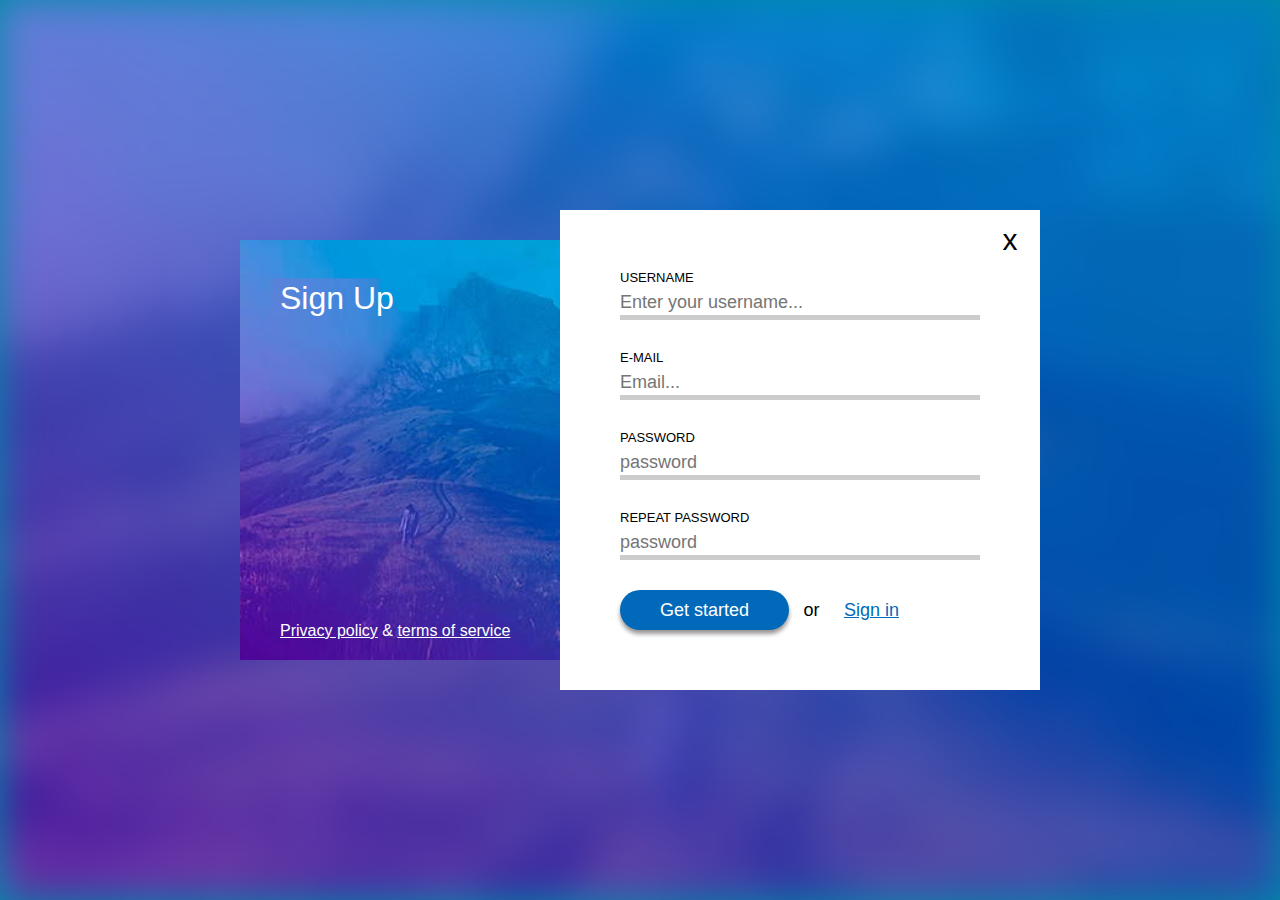
<file: index.html>
<!DOCTYPE html>
<html lang="en">
<head>
    <meta charset="UTF-8">
    <meta name="viewport" content="width=device-width, initial-scale=1.0">
    <title>Sign up</title>
    <!--recet-->
    <link rel="stylesheet" href="./css/reset.css">
    <!--components-->
    <link rel="stylesheet" href="./css/button.css">
    <link rel="stylesheet" href="./css/form.css">
    <!--custom-->
    <link rel="stylesheet" href="./css/custom.css">  
</head>

<body>
    <div class="background"></div>
    <main class="container">
        <div class="left-column">
            <h1 class="page-title">Sign Up</h1>
            <footer class="bottom-links">
                <a class="link" href="#">Privacy policy</a>
                <span class="text">&amp;</span>
                <a class="link" href="#">terms of service</a>
            </footer>
        </div>
        <div class="right-column">
            <div class="close">x</div>
            <form class="form">
                <div class="form-row" >
                    <label class="label" for="username">Username</label>
                    <input class="input" id="username" type="text" placeholder="Enter your username...">
                </div>
                <div class="form-row">
                    <label class="label"  for="email">E-mail</label>
                    <input class="input" id="email" type="email" placeholder="Email..." >
                </div>
                <div class="form-row">
                    <label class="label"  for="pass">Password</label>
                    <input class="input" id="pass" type="password" placeholder="password">
                </div>
                <div class="form-row">
                    <label class="label"  for="repass">Repeat password</label>
                    <input class="input" id="repass" type="password" placeholder="password">
                </div>
                <div class="form-row">
                    <div class="btn">Get started</div>
                    <span class="text">or</span>
                    <a class="link" href="#">Sign in</a>
                </div>
            </form>
        </div>
    </main>
</body>
</html>
</file>
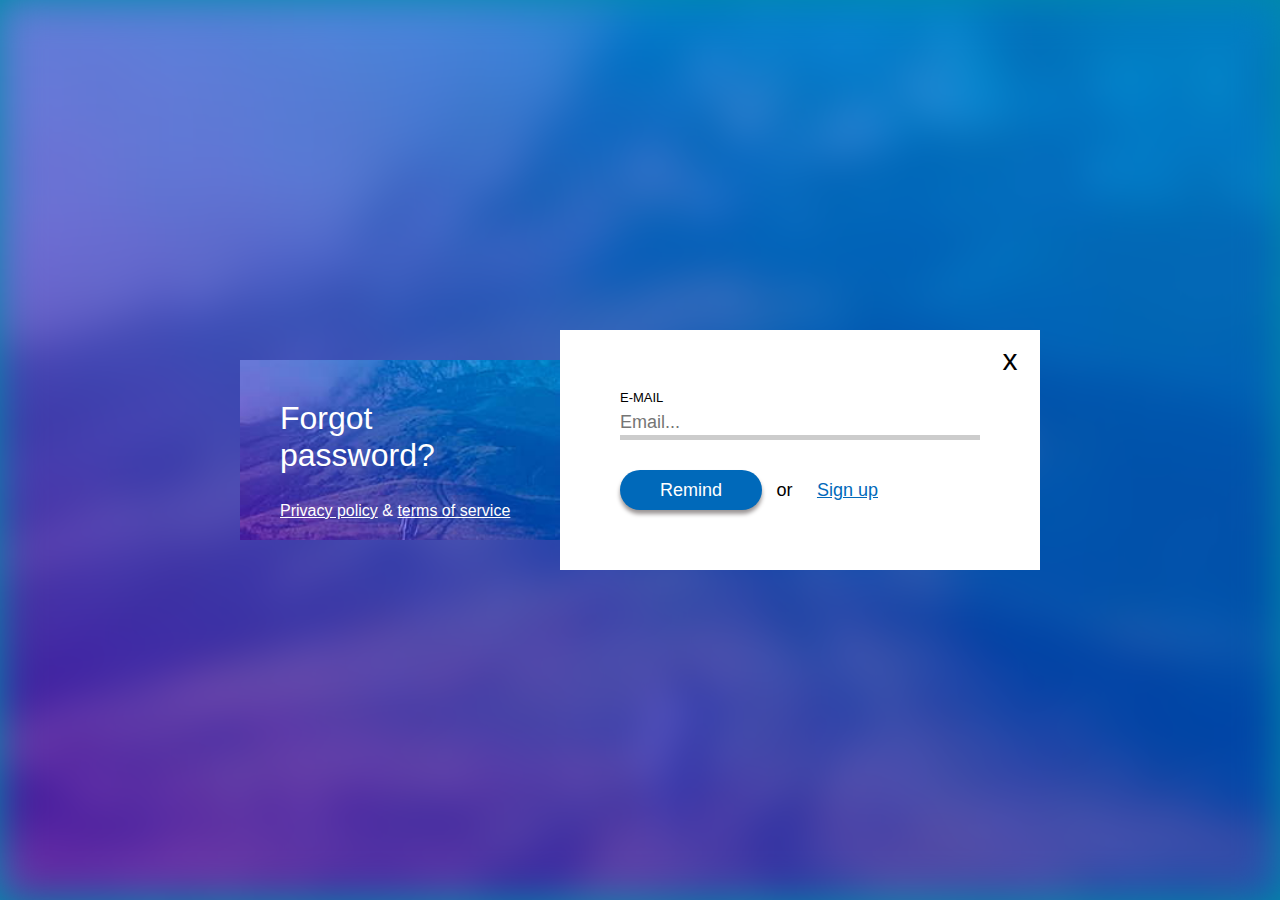
<file: forgot-password/index.html>
<!DOCTYPE html>
<html lang="en">
<head>
    <meta charset="UTF-8">
    <meta name="viewport" content="width=device-width, initial-scale=1.0">
    <title>Sign up</title>
    <!--recet-->
    <link rel="stylesheet" href="../css/reset.css">
    <!--components-->
    <link rel="stylesheet" href="../css/button.css">
    <link rel="stylesheet" href="../css/form.css">
    <!--custom-->
    <link rel="stylesheet" href="../css/custom.css">  
</head>

<body>
    <div class="background"></div>
    <main class="container">
        <div class="left-column">
            <h1 class="page-title">Forgot password?</h1>
            <footer class="bottom-links">
                <a class="link" href="#">Privacy policy</a>
                <span class="text">&amp;</span>
                <a class="link" href="#">terms of service</a>
            </footer>
        </div>
        <div class="right-column">
            <div class="close">x</div>
            <form class="form">
                <div class="form-row">
                    <label class="label"  for="email">E-mail</label>
                    <input class="input" id="email" type="email" placeholder="Email..." >
                </div>
                <div class="form-row">
                    <div class="btn">Remind</div>
                    <span class="text">or</span>
                    <a class="link" href="../">Sign up</a>
                </div>
            </form>
        </div>
    </main>
</body>
</html>
</file>
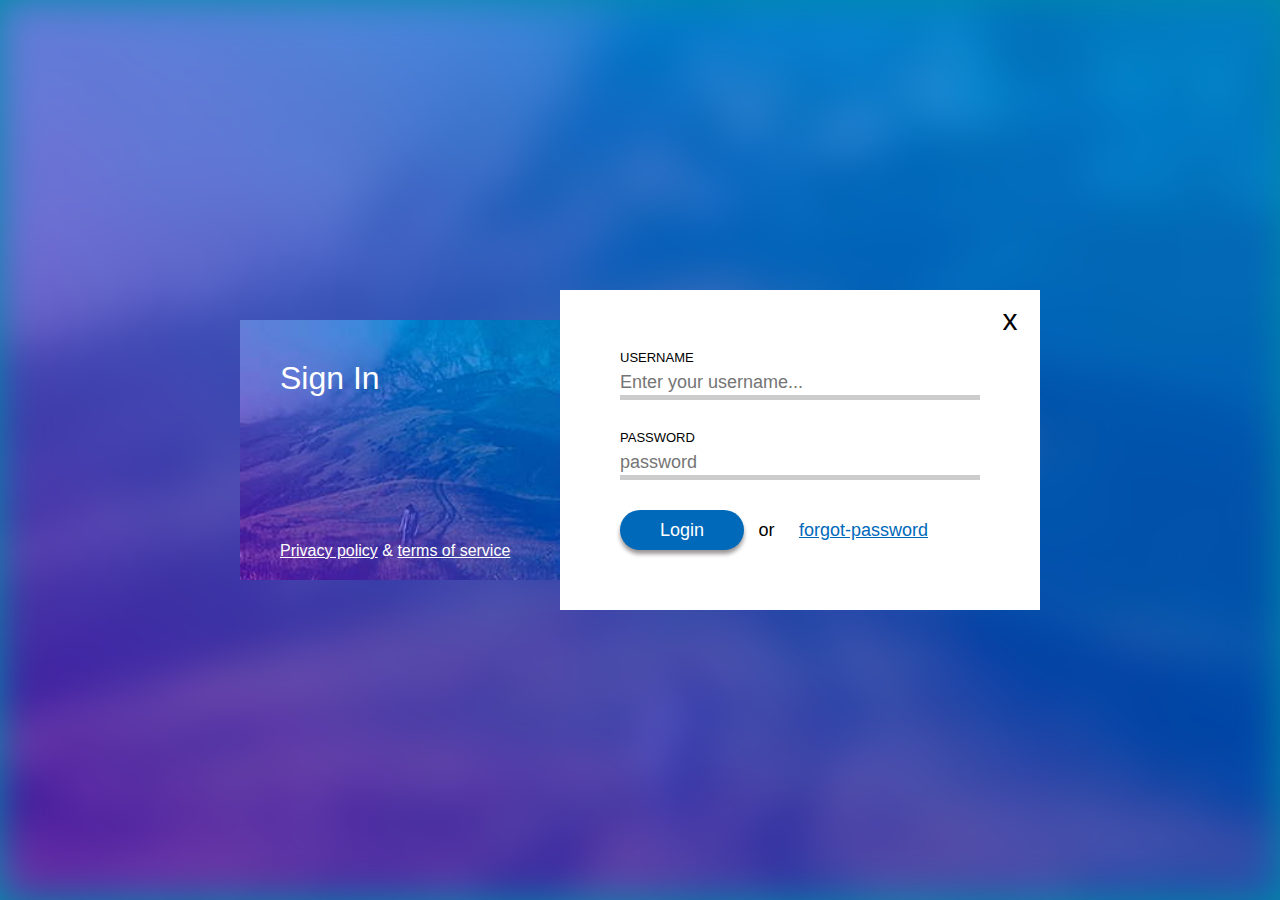
<file: login/index.html>
<!DOCTYPE html>
<html lang="en">
<head>
    <meta charset="UTF-8">
    <meta name="viewport" content="width=device-width, initial-scale=1.0">
    <title>Sign in</title>
    <!--recet-->
    <link rel="stylesheet" href="../css/reset.css"">
    <!--components-->
    <link rel="stylesheet" href="../css/button.css">
    <link rel="stylesheet" href="../css/form.css">
    <!--custom-->
    <link rel="stylesheet" href="../css/custom.css">  
</head>

<body>
    <div class="background"></div>
    <main class="container">
        <div class="left-column">
            <h1 class="page-title">Sign In</h1>
            <footer class="bottom-links">
                <a class="link" href="#">Privacy policy</a>
                <span class="text">&amp;</span>
                <a class="link" href="#">terms of service</a>
            </footer>
        </div>
        <div class="right-column">
            <div class="close">x</div>
            <form class="form">
                <div class="form-row" >
                    <label class="label" for="username">Username</label>
                    <input class="input" id="username" type="text" placeholder="Enter your username...">
                </div>
                <div class="form-row">
                    <label class="label"  for="pass">Password</label>
                    <input class="input" id="pass" type="password" placeholder="password">
                </div>
                <div class="form-row">
                    <div class="btn">Login</div>
                    <span class="text">or</span>
                    <a class="link" href="../forgot-password/">forgot-password</a>
                </div>
            </form>
        </div>
    </main>
</body>
</html>
</file>
<file: css/button.css>
.btn {
    display: inline-block;
    padding: 10px;
    padding-left: 40px;
    padding-right: 40px;
    line-height: 20px;
    font-size: 18px;
    border-radius: 20px;
    background-color: #0069BA;
    color: #fff;
    box-shadow: 0 4px 4px rgb(155, 150, 150);
    }
    .btn:hover {
      box-shadow: 0 4px 8px black;
      cursor: pointer;
    }
</file>
<file: css/form.css>
.form {
    display: inline-block;
    width: 100%;
}
    .form-row {
        display: inline-block;
        width: 100%;
        margin-bottom: 30px;
    }
        .form-row:last-of-type {
            margin-bottom: 0; 
        }
        .label {
            display: inline-block;
            width: 100%;
            margin-bottom: 5px;
            font-size: 13px;
            line-height: 15px;
            text-transform: uppercase;
        }
        .input {
            display: inline-block;
            width: 100%;
            line-height: 25px;
            font-size: 18px;
            border: none;
            border-bottom: 5px solid #cccccc;
        }
        .input:focus {
            outline: 2px solid #0069BA;
        }
        .form-row > .text {
            display: inline-block;
            padding: 10px;
            line-height: 20px;
            font-size: 18px;
        }
        .form-row > .link {
            display: inline-block;
            padding: 10px;
            line-height: 20px;
            font-size: 18px;
            color: #0069BA;
        }
        .form-row > .link:hover {
            color: red;
        }
</file>
<file: css/custom.css>
body {
    background-color: #018BAA;
}
    .background {
        height: 100vh;
        background-image: url(../img/kalnas.jpg);
        background-repeat: no-repeat;
        background-size: cover;
        background-position: center;
        filter: blur(20px);
    }
    .container {
        display: inline-block;
        width: 800px;
        position: absolute;
        top: 50%;
        left: 50%;
        transform: translate(-50%, -50%);
    }
         .left-column {
             display: inline-block;
             width: 40%;
             background-color: #0069BA;
             background-image: url(../img/kalnas.jpg);
             padding: 40px;
             padding-bottom: 20px;
             color: white;
             position: absolute;
             top: 30px;
             bottom: 30px;
             background-repeat: no-repeat;
             background-size: cover;
             background-position: center;
         }
             .page-title {
                display: inline-block;
                width: 100%;
                font-weight: normal;
            }
            .bottom-links {
                display: inline-block;
                width: 100%;
                position: absolute;
                bottom: 20px;
                left: 40px;
                right: 40px;
            }
                .bottom-links > .link {
                    color: white;
                }
                .bottom-links > .text {
                }
        .right-column {
            display: inline-block;
            width: 60%;
            float: right;
            padding: 60px;
            background-color: white;
            position: relative;
        }
            .close {
                display: inline-block;
                width: 60px;
                line-height: 60px;
                text-align: center;
                font-size: 30px;
                position: absolute;
                top: 0;
                right: 0;
            }
</file>
